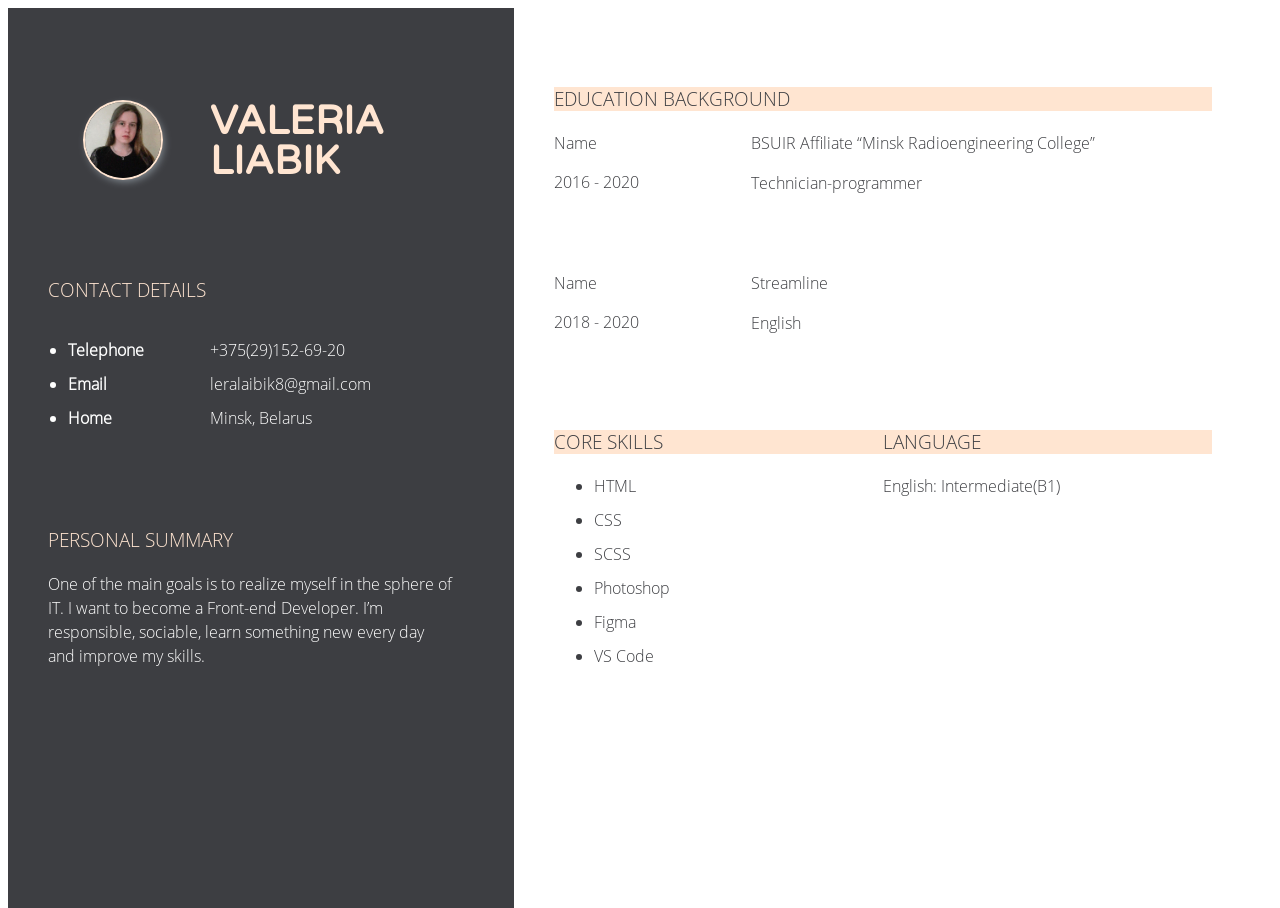
<file: index.html>
<!DOCTYPE html>
<html lang="en">

<head>
    <meta charset="UTF-8">
    <link rel="stylesheet" href="css/style.css" type="text/css" />
    <link rel="shortcut icon" href="assets/avatar.jpg" type="image/png">
    <meta name="viewport" content="width=device-width, initial-scale=1, maximum-scale=1">
    <title>CV</title>
</head>

<body>
    <div class="cv-wrapper">
        <section class="profile section-padding">
            <div class="container">

                <div class="picture-cv-wrapper">
                    <div class="picture-cv">
                        <span><img src="assets/avatar.jpg" alt="Аватар" /></span>
                    </div>
                </div>

                <div class="name-wrapper">
                    <h1>Valeria <br/>Liabik</h1>
                </div>
                <div class="clearfix"></div>

                <div class="contact-info clearfix">
                    <h3 class="experience-title">Contact Details</h3>
                    <ul class="list-titles">
                        <li>Telephone</li>
                        <li>Email</li>
                        <li>Home</li>
                    </ul>
                    <ul class="list-content ">
                        <li>+375(29)152-69-20</li>
                        <li>leralaibik8@gmail.com</li>
                        <li>Minsk, Belarus</li>
                    </ul>
                </div>

                <div class="contact-presentation">
                    <h3 class="experience-title">Personal Summary</h3>
                    <p>One of the main goals is to realize myself in the sphere of IT. I want to become a Front-end Developer. I’m responsible, sociable, learn something new every day and improve my skills. </p>
                </div>

            </div>
        </section>

        <section class="experience section-padding">
            <div class="container">

                <h3 class="experience-title">Education Background</h3>

                <div class="experience-wrapper">
                    <div class="name-wrapper clearfix">
                        <div class="experience-title">Name</div>
                        <div class="time">2016 - 2020</div>
                    </div>

                    <div class="edu-wrapper clearfix">
                        <div class="experience-title">BSUIR Affiliate “Minsk Radioengineering College”</div>
                        <div class="name-description">
                            <p>Technician-programmer</p>
                        </div>
                    </div>

                    <div class="name-wrapper clearfix">
                        <div class="experience-title">Name</div>
                        <div class="time">2018 - 2020</div>
                    </div>

                    <div class="edu-wrapper clearfix">
                        <div class="experience-title">Streamline</div>
                        <div class="name-description">
                            <p>English</p>
                        </div>
                    </div>
                </div>

                <div class="section-wrapper clearfix">
                    <h3 class="section-title">Core Skills</h3>
                    <ul>
                        <li class="skill-percentage">HTML</li>
                        <li class="skill-percentage">CSS</li>
                        <li class="skill-percentage">SCSS</li>
                        <li class="skill-percentage">Photoshop</li>
                        <li class="skill-percentage">Figma</li>
                        <li class="skill-percentage">VS Code</li>
                    </ul>
                </div>

                <div class="section-wrapper clearfix">
                    <h3 class="section-title">Language</h3>
                    <p>English: Intermediate(B1)</p>
                </div>

            </div>
        </section>
    </div>
</body>

</html>
</file>
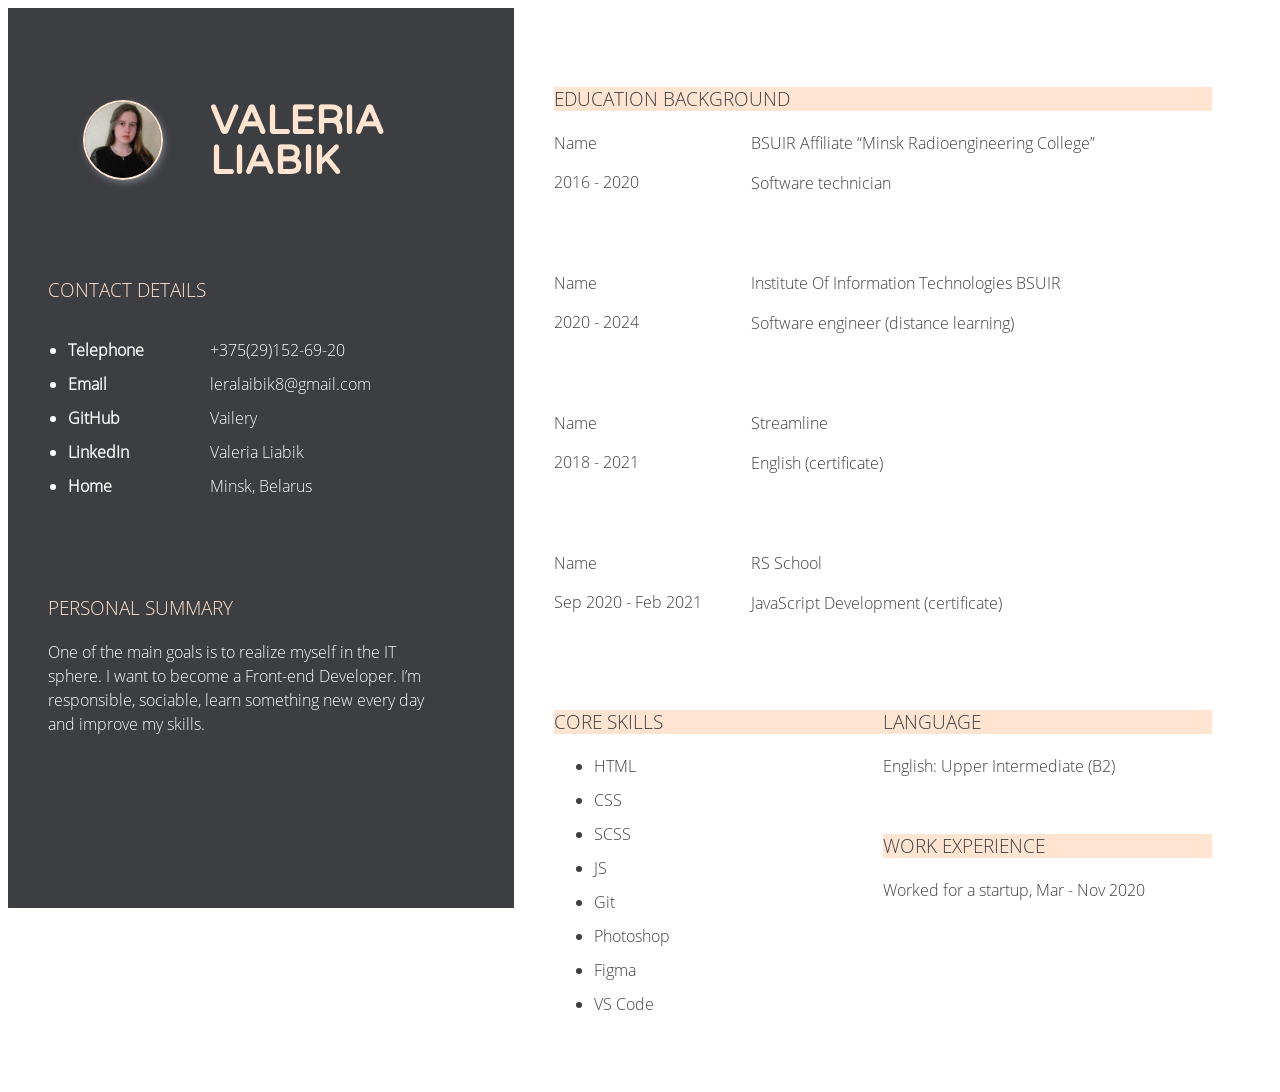
<file: CV/index.html>
<!DOCTYPE html>
<html lang="en">

<head>
    <meta charset="UTF-8">
    <link rel="stylesheet" href="css/style.css" type="text/css" />
    <link rel="shortcut icon" href="assets/avatar.jpg" type="image/png">
    <meta name="viewport" content="width=device-width, initial-scale=1, maximum-scale=1">
    <title>CV</title>
</head>

<body>
    <div class="cv-wrapper">
        <section class="profile section-padding">
            <div class="container">

                <div class="picture-cv-wrapper">
                    <div class="picture-cv">
                        <span><img src="assets/avatar.jpg" alt="Аватар" /></span>
                    </div>
                </div>

                <div class="name-wrapper">
                    <h1>Valeria <br/>Liabik</h1>
                </div>
                <div class="clearfix"></div>

                <div class="contact-info clearfix">
                    <h3 class="experience-title">Contact Details</h3>
                    <ul class="list-titles">
                        <li>Telephone</li>
                        <li>Email</li>
                        <li>GitHub</li>
                        <li>LinkedIn</li>
                        <li>Home</li>


                    </ul>
                    <ul class="list-content ">
                        <li>+375(29)152-69-20</li>
                        <li>leralaibik8@gmail.com</li>
                        <li>Vailery</li>
                        <li>Valeria Liabik</li>
                        <li>Minsk, Belarus</li>
                    </ul>
                </div>

                <div class="contact-presentation">
                    <h3 class="experience-title">Personal Summary</h3>
                    <p>One of the main goals is to realize myself in the IT sphere. I want to become a Front-end Developer. I’m responsible, sociable, learn something new every day and improve my skills. </p>
                </div>
            </div>
        </section>

        <section class="experience section-padding">
            <div class="container">

                <h3 class="experience-title">Education Background</h3>

                <div class="experience-wrapper">
                    <div class="name-wrapper clearfix">
                        <div class="experience-title">Name</div>
                        <div class="time">2016 - 2020</div>
                    </div>

                    <div class="edu-wrapper clearfix">
                        <div class="experience-title">BSUIR Affiliate “Minsk Radioengineering College”</div>
                        <div class="name-description">
                            <p>Software technician</p>
                        </div>
                    </div>

                    <div class="name-wrapper clearfix">
                        <div class="experience-title">Name</div>
                        <div class="time">2020 - 2024</div>
                    </div>

                    <div class="edu-wrapper clearfix">
                        <div class="experience-title">Institute Of Information Technologies BSUIR</div>
                        <div class="name-description">
                            <p>Software engineer (distance learning)</p>
                        </div>
                    </div>

                    <div class="name-wrapper clearfix">
                        <div class="experience-title">Name</div>
                        <div class="time">2018 - 2021</div>
                    </div>

                    <div class="edu-wrapper clearfix">
                        <div class="experience-title">Streamline</div>
                        <div class="name-description">
                            <p>English (certificate)</p>
                        </div>
                    </div>

                    <div class="name-wrapper clearfix">
                        <div class="experience-title">Name</div>
                        <div class="time">Sep 2020 - Feb 2021</div>
                    </div>

                    <div class="edu-wrapper clearfix">
                        <div class="experience-title">RS School</div>
                        <div class="name-description">
                            <p>JavaScript Development (certificate)</p>
                        </div>
                    </div>
                </div>

                <div class="section-wrapper clearfix">
                    <h3 class="section-title">Core Skills</h3>
                    <ul>
                        <li class="skill-percentage">HTML</li>
                        <li class="skill-percentage">CSS</li>
                        <li class="skill-percentage">SCSS</li>
                        <li class="skill-percentage">JS</li>
                        <li class="skill-percentage">Git</li>
                        <li class="skill-percentage">Photoshop</li>
                        <li class="skill-percentage">Figma</li>
                        <li class="skill-percentage">VS Code</li>
                    </ul>
                </div>

                <div class="section-wrapper clearfix">
                    <h3 class="section-title">Language</h3>
                    <p>English: Upper Intermediate (B2)</p>
                </div>

                <div class="section-wrapper clearfix">
                    <h3 class="section-title">Work experience</h3>
                    <p>Worked for a startup, Mar - Nov 2020</p>
                </div>
            </div>
        </section>
    </div>
</body>

</html>
</file>
<file: css/style.css>
@font-face {
    font-family: 'Varela Round';
    src: url(../fonts/VarelaRound-Regular.ttf)
}

@font-face {
    font-family: 'Open Sans';
    src: url(../fonts/OpenSans-Light.ttf)
}

*,
::after,
::before {
    -webkit-box-sizing: border-box;
    box-sizing: border-box
}

body,
html {
    height: 100%
}

body {
    font-family: 'Open Sans', sans-serif;
    font-size: 16px;
    line-height: 1.5em
}

a {
    color: #ffe5d1;
    text-decoration: none
}

.clearfix::after,
.clearfix::before {
    content: " ";
    display: table
}

.clearfix::after {
    clear: both
}

.cv-wrapper {
    position: relative;
    text-align: center;
    height: 100%
}

.container {
    min-height: 600px
}

.profile {
    background: #3d3e42;
    width: 40%;
    float: left;
    color: #9099a0;
    min-height: 100%;
    min-height: 100vh
}

.profile .name-wrapper {
    float: left;
    width: 60%
}

.profile h1 {
    font-size: 2.5em;
    text-align: left;
    font-family: 'Varela Round', sans-serif;
    color: #ffe5d1;
    text-transform: uppercase;
    line-height: 1em
}

.profile li {
    margin-bottom: 10px
}

.profile .picture-cv-wrapper {
    width: 40%;
    display: block;
    float: left
}

.profile .picture-cv {
    width: 220px;
    height: 220px;
    background-size: cover;
    border-radius: 50%;
    margin-right: 0;
    display: table;
    position: relative;
    vertical-align: middle
}

.profile .picture-cv span {
    display: table-cell;
    vertical-align: middle;
    position: relative;
    margin: 0 auto;
    z-index: 10;
    text-align: center
}

.profile .picture-cv img {
    border-radius: 50%;
    width: 130px;
    border: 2px solid #ffe5d1;
    box-shadow: 2px 3px 8px -2px
}

.profile .contact-info {
    margin-top: 41px;
    font-weight: 300
}

.profile h3.experience-title {
    color: #ffe5d1;
    text-align: left;
    text-transform: uppercase;
    font-size: 1.2em;
    margin-bottom: 20px;
    font-weight: 400
}

.profile .list-titles {
    float: left;
    text-align: left;
    font-weight: 600;
    width: 30%;
    color: #fff;
    padding-left: 20px;
}

.profile .list-content {
    float: left;
    width: 70%;
    text-align: left;
    font-weight: 300;
    color: #fff;
    list-style-type: none;
}

.profile .contact-presentation {
    color: #fff;
    text-align: left;
    font-weight: 300;
    margin-top: 72px;
    margin-bottom: 100px
}

.experience {
    background: #fff;
    width: 60%;
    float: left;
    position: relative;
    color: #9099a0;
    font-weight: 300;
    min-height: 100%;
    min-height: 100vh
}

.experience h3.experience-title {
    background: #ffe5d1;
    color: #3d3e42;
    text-align: left;
    text-transform: uppercase;
    font-size: 1.2em;
    margin-bottom: 20px;
    font-weight: 400
}

.experience .name-wrapper {
    width: 30%;
    float: left;
    text-align: left;
    padding-right: 5%;
    margin-bottom: 60px;
    color: #3d3e42
}

.experience .edu-wrapper {
    width: 70%;
    float: left;
    text-align: left;
    padding-right: 5%;
    margin-bottom: 60px;
    color: #3d3e42
}

.experience .experience-title {
    color: #3d3e42;
    margin-bottom: 15px
}

.section-padding {
    padding: 60px 60px 40px 40px
}

.section-wrapper {
    width: 50%;
    float: left;
    text-align: left;
    color: #3d3e42;
    font-weight: 300;
    margin-bottom: 20px
}

.section-wrapper h3.section-title {
    background: #ffe5d1;
    color: #3d3e42;
    text-align: left;
    text-transform: uppercase;
    font-size: 1.2em;
    margin-bottom: 20px;
    font-weight: 400
}

.section-wrapper .skill-percentage {
    margin-bottom: 10px;
    position: relative;
    color: #3d3e42
}

@media (max-width:1500px) {
    .profile .picture-cv img {
        width: 80px
    }
    .profile .picture-cv {
        width: 150px;
        height: 150px
    }
}

@media (max-width:1200px) {
    .profile h1 {
        padding-top: 20px
    }
    .profile .picture-cv-wrapper {
        width: 100%
    }
    .profile .picture-cv img {
        width: 120px;
        height: 120px
    }
    .profile .picture-cv {
        width: 200px;
        height: 200px
    }
    .profile .contact-info {
        margin-top: 70px
    }
    .profile .contact-presentation {
        margin-top: 70px;
        margin-bottom: 70px
    }
}

@media(max-width:850px) {
    .profile {
        width: 100%
    }
    .profile .contact-presentation {
        margin-top: 50px;
        margin-bottom: 50px
    }
    .experience {
        width: 100%
    }
    .section-padding {
        padding: 80px 15% 40px 10%
    }
    .experience .name-wrapper {
        width: 100%;
        margin-bottom: 20px
    }
    .experience .edu-wrapper {
        width: 100%;
        margin-bottom: 40px
    }
}

@media (max-width: 450px) {
    .profile h1 {
        font-size: 1.8em;
        padding-top: 20px
    }
    .profile .picture-cv {
        width: 180px;
        height: 180px
    }
    .profile .contact-info {
        margin-top: 50px
    }
    .section-padding {
        padding: 40px 10% 20px 5%
    }
    .section-wrapper {
        width: 100%
    }
}
</file>
<file: CV/css/style.css>
@font-face {
    font-family: 'Varela Round';
    src: url(../fonts/VarelaRound-Regular.ttf)
}

@font-face {
    font-family: 'Open Sans';
    src: url(../fonts/OpenSans-Light.ttf)
}

*,
::after,
::before {
    -webkit-box-sizing: border-box;
    box-sizing: border-box
}

body,
html {
    height: 100%
}

body {
    font-family: 'Open Sans', sans-serif;
    font-size: 16px;
    line-height: 1.5em
}

a {
    color: #ffe5d1;
    text-decoration: none
}

.clearfix::after,
.clearfix::before {
    content: " ";
    display: table
}

.clearfix::after {
    clear: both
}

.cv-wrapper {
    position: relative;
    text-align: center;
    height: 100%
}

.container {
    min-height: 600px
}

.profile {
    background: #3d3e42;
    width: 40%;
    float: left;
    color: #9099a0;
    min-height: 100%;
    min-height: 100vh
}

.profile .name-wrapper {
    float: left;
    width: 60%
}

.profile h1 {
    font-size: 2.5em;
    text-align: left;
    font-family: 'Varela Round', sans-serif;
    color: #ffe5d1;
    text-transform: uppercase;
    line-height: 1em
}

.profile li {
    margin-bottom: 10px
}

.profile .picture-cv-wrapper {
    width: 40%;
    display: block;
    float: left
}

.profile .picture-cv {
    width: 220px;
    height: 220px;
    background-size: cover;
    border-radius: 50%;
    margin-right: 0;
    display: table;
    position: relative;
    vertical-align: middle
}

.profile .picture-cv span {
    display: table-cell;
    vertical-align: middle;
    position: relative;
    margin: 0 auto;
    z-index: 10;
    text-align: center
}

.profile .picture-cv img {
    border-radius: 50%;
    width: 130px;
    border: 2px solid #ffe5d1;
    box-shadow: 2px 3px 8px -2px
}

.profile .contact-info {
    margin-top: 41px;
    font-weight: 300
}

.profile h3.experience-title {
    color: #ffe5d1;
    text-align: left;
    text-transform: uppercase;
    font-size: 1.2em;
    margin-bottom: 20px;
    font-weight: 400
}

.profile .list-titles {
    float: left;
    text-align: left;
    font-weight: 600;
    width: 30%;
    color: #fff;
    padding-left: 20px;
}

.profile .list-content {
    float: left;
    width: 70%;
    text-align: left;
    font-weight: 300;
    color: #fff;
    list-style-type: none;
}

.profile .contact-presentation {
    color: #fff;
    text-align: left;
    font-weight: 300;
    margin-top: 72px;
    margin-bottom: 100px
}

.experience {
    background: #fff;
    width: 60%;
    float: left;
    position: relative;
    color: #9099a0;
    font-weight: 300;
    min-height: 100%;
    min-height: 100vh
}

.experience h3.experience-title {
    background: #ffe5d1;
    color: #3d3e42;
    text-align: left;
    text-transform: uppercase;
    font-size: 1.2em;
    margin-bottom: 20px;
    font-weight: 400
}

.experience .name-wrapper {
    width: 30%;
    float: left;
    text-align: left;
    padding-right: 5%;
    margin-bottom: 60px;
    color: #3d3e42
}

.experience .edu-wrapper {
    width: 70%;
    float: left;
    text-align: left;
    padding-right: 5%;
    margin-bottom: 60px;
    color: #3d3e42
}

.experience .experience-title {
    color: #3d3e42;
    margin-bottom: 15px
}

.section-padding {
    padding: 60px 60px 40px 40px
}

.section-wrapper {
    width: 50%;
    float: left;
    text-align: left;
    color: #3d3e42;
    font-weight: 300;
    margin-bottom: 20px
}

.section-wrapper h3.section-title {
    background: #ffe5d1;
    color: #3d3e42;
    text-align: left;
    text-transform: uppercase;
    font-size: 1.2em;
    margin-bottom: 20px;
    font-weight: 400
}

.section-wrapper .skill-percentage {
    margin-bottom: 10px;
    position: relative;
    color: #3d3e42
}

@media (max-width:1500px) {
    .profile .picture-cv img {
        width: 80px
    }
    .profile .picture-cv {
        width: 150px;
        height: 150px
    }
}

@media (max-width:1200px) {
    .profile h1 {
        padding-top: 20px
    }
    .profile .picture-cv-wrapper {
        width: 100%
    }
    .profile .picture-cv img {
        width: 120px;
        height: 120px
    }
    .profile .picture-cv {
        width: 200px;
        height: 200px
    }
    .profile .contact-info {
        margin-top: 70px
    }
    .profile .contact-presentation {
        margin-top: 70px;
        margin-bottom: 70px
    }
}

@media(max-width:850px) {
    .profile {
        width: 100%
    }
    .profile .contact-presentation {
        margin-top: 50px;
        margin-bottom: 50px
    }
    .experience {
        width: 100%
    }
    .section-padding {
        padding: 80px 15% 40px 10%
    }
    .experience .name-wrapper {
        width: 100%;
        margin-bottom: 20px
    }
    .experience .edu-wrapper {
        width: 100%;
        margin-bottom: 40px
    }
}

@media (max-width: 450px) {
    .profile h1 {
        font-size: 1.8em;
        padding-top: 20px
    }
    .profile .picture-cv {
        width: 180px;
        height: 180px
    }
    .profile .contact-info {
        margin-top: 50px
    }
    .section-padding {
        padding: 40px 10% 20px 5%
    }
    .section-wrapper {
        width: 100%
    }
}
</file>
